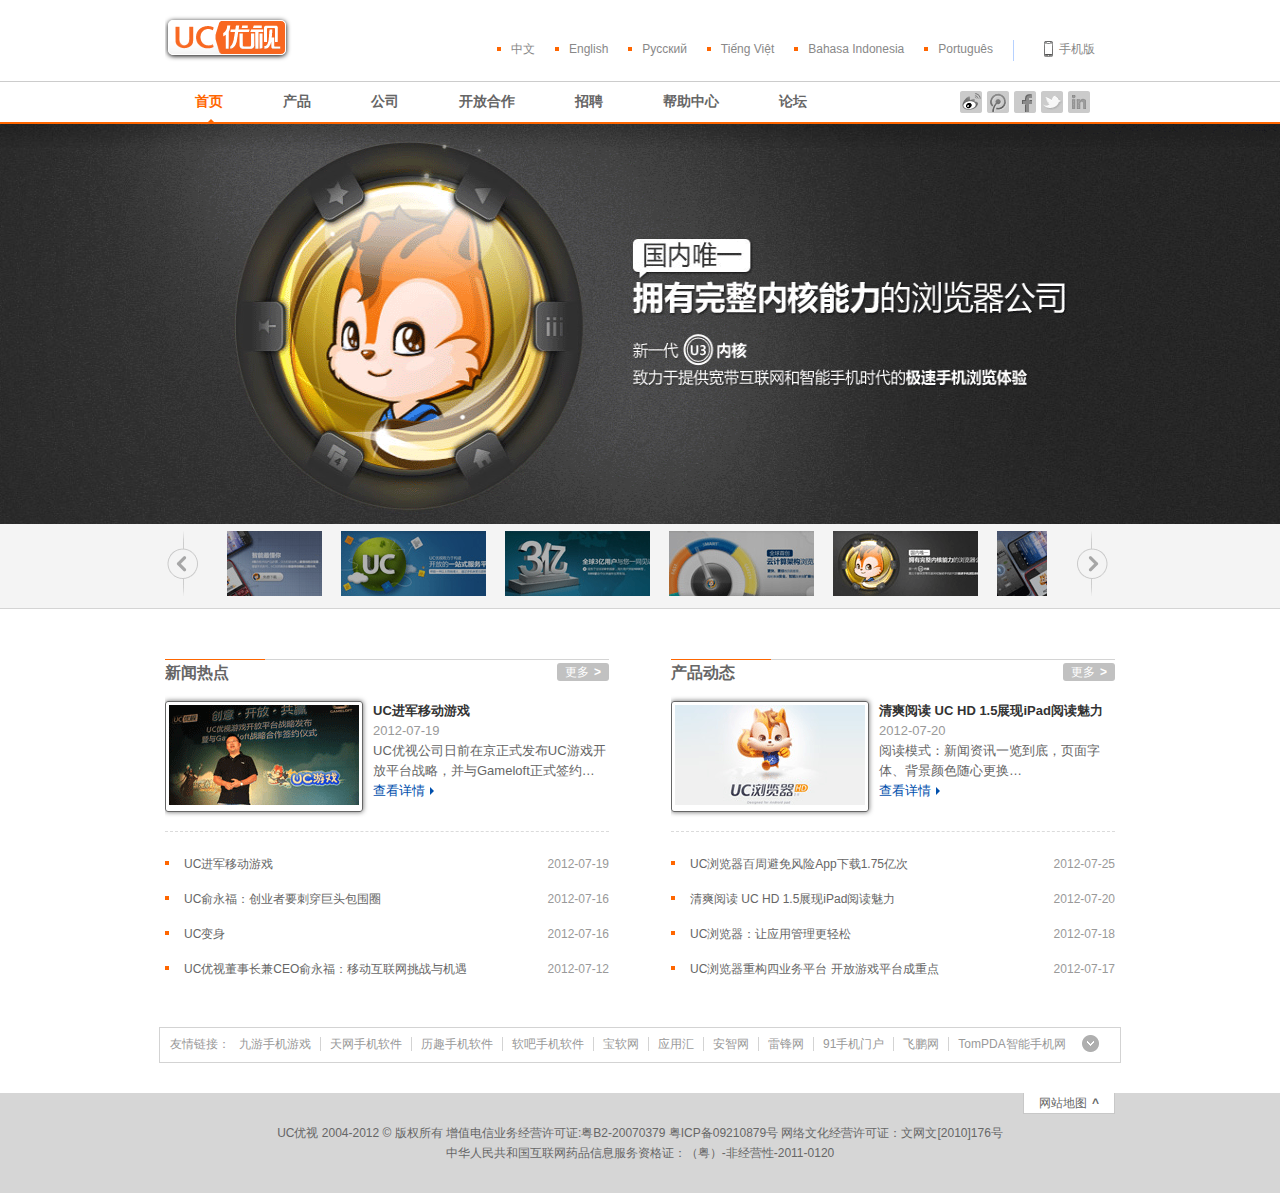
<file: index.html>
<!DOCTYPE html>
<html lang="en">
<head>
	<meta charset="UTF-8">
	<title>首页-UC优视|UC浏览器|全球第一大手机浏览器，用户超过3亿人|手机浏览器</title>
	<link rel="stylesheet" type="text/css" href="style/reset.css" />
	<link rel="stylesheet" type="text/css" href="style/index.css" />
	<link rel="icon" href="images/ico.ico" />
</head>
<body>
	<header>
		<div class="header-top-wrap">
			<div class="header-top">
				<h3 class="header-logo"></h3>
				<ul class="header-top-nav">
					<li><a href="#"><i class="square-icon"></i>中文</a></li>
					<li><a href="#"><i class="square-icon"></i>English</a></li>
					<li><a href="#"><i class="square-icon"></i>Русский</a></li>
					<li><a href="#"><i class="square-icon"></i>Tiếng Việt</a></li>
					<li><a href="#"><i class="square-icon"></i>Bahasa Indonesia</a></li>
					<li><a href="#"><i class="square-icon"></i>Português</a></li>
					<li><a href="#"><i class="mobile-phone"></i>手机版</a></li>
				</ul><!-- header-top-wrap结束 -->
			</div><!-- header-top结束 -->
		</div>
		<div class="header-foot-wrap">
			<div class="header-foot">
				<nav>
					<ul>
						<li><a href="index.html">首页</a></li>
						<li><a href="product.html">产品</a></li>
						<li><a href="company.html">公司</a></li>
						<li><a href="cooperation.html">开放合作</a></li>
						<li><a href="#">招聘</a></li>
						<li><a href="#">帮助中心</a></li>
						<li><a href="#">论坛</a></li>
					</ul>
				</nav>
				<ul class="header-login-method">
					<li><a href="#"></a></li>
					<li><a href="#"></a></li>
					<li><a href="#"></a></li>
					<li><a href="#"></a></li>
					<li><a href="#"></a></li>
				</ul>
			</div><!-- header-foot结束 -->
		</div><!-- header-foot-wrap结束 -->
	</header><!-- header头部结束 -->
	<article class="main">
		<section class="main-img-pic"><a href="#"><img src="images/content/bigImg1.gif"/></a></section><!-- 大图展示部分 -->
		<section class="main-img-scroll">
			<ul class="Img-sroll-wrap">
				<li class="scroll-left-dir"><a href="#"></a></li>
				<ul class="Img-srcoll-outer">
					<ul class="Img-srcoll-inner">
						<ul>
							<li><a href="#"><img src="images/content/smallImg1.gif"></a></li>
							<li><a href="#"><img src="images/content/smallImg2.gif"></a></li>
							<li><a href="#"><img src="images/content/smallImg3.gif"></a></li>
							<li><a href="#"><img src="images/content/smallImg4.gif"></a></li>
							<li><a href="#"><img src="images/content/smallImg5.gif"></a></li>
							<li><a href="#"><img src="images/content/smallImg1.gif"></a></li>
							<li><a href="#"><img src="images/content/smallImg2.gif"></a></li>
							<li><a href="#"><img src="images/content/smallImg3.gif"></a></li>
							<li><a href="#"><img src="images/content/smallImg4.gif"></a></li>
							<li><a href="#"><img src="images/content/smallImg5.gif"></a></li>
						</ul>
					</ul>
				</ul>
				<li class="scroll-right-dir"><a href="#"></a></li>
			</ul>
		</section><!-- 图片滚动部分 -->
		<section class="main-news-content">
			<section class="main-news-hot">
				<header>
					<h3><a href="#">新闻热点</a></h3>
					<p class="more"><a href="#">更多<i>&gt;</i></a></p>	
				</header>
				<section class="content-pic-show">
					<a class="content-pic-area" href="#"><img src="images/content/imgTextBox_imgBox_i1.gif"/></a>
					<ul class="pic-text-desc">
						<li><a href="#">UC进军移动游戏</a></li>
						<li>2012-07-19</li>
						<li><a href="#">UC优视公司日前在京正式发布UC游戏开放平台战略，并与Gameloft正式签约…</a></li>
						<li><a href="#">查看详情<i></i></a></li>
					</ul>
					<ul class="news-hot-content">
						<li><i class="square-icon"></i><a href="#">UC进军移动游戏</a><span>2012-07-19</span></li>
						<li><i class="square-icon"></i><a href="#">UC俞永福：创业者要刺穿巨头包围圈</a><span>2012-07-16</span></li>
						<li><i class="square-icon"></i><a href="#">UC变身</a><span>2012-07-16</span></li>
						<li><i class="square-icon"></i><a href="#">UC优视董事长兼CEO俞永福：移动互联网挑战与机遇</a><span>2012-07-12</span></li>
					</ul>
				</section>	
			</section>
			<section class="main-pro-info">
				<header>
					<h3><a href="#">产品动态</a></h3>
					<p class="more"><a href="#">更多<i>&gt;</i></a></p>	
				</header>
				<section class="content-pic-show">
					<a class="content-pic-area" href="#"><img src="images/content/imgTextBox_imgBox_i2.gif"/></a>
					<ul class="pic-text-desc">
						<li><a href="#">清爽阅读 UC HD 1.5展现iPad阅读魅力</a></li>
						<li>2012-07-20</li>
						<li><a href="#">阅读模式：新闻资讯一览到底，页面字体、背景颜色随心更换…</a></li>
						<li><a href="#">查看详情<i></i></a></li>
					</ul>
					<ul class="pro-info-content">
						<li><i class="square-icon"></i><a href="#">UC浏览器百周避免风险App下载1.75亿次</a><span>2012-07-25</span></li>
						<li><i class="square-icon"></i><a href="#">清爽阅读 UC HD 1.5展现iPad阅读魅力</a><span>2012-07-20</span></li>
						<li><i class="square-icon"></i><a href="#">UC浏览器：让应用管理更轻松</a><span>2012-07-18</span></li>
						<li><i class="square-icon"></i><a href="#">UC浏览器重构四业务平台 开放游戏平台成重点</a><span>2012-07-17</span></li>
					</ul>
				</section>
			</section>
		</section><!-- 新闻热点以及产品动态部分 -->
		<ul class="main-bottom-href">
			<li>友情链接：</li>
			<li><a href="#">九游手机游戏</a></li>
			<li><a href="#">天网手机软件</a></li>
			<li><a href="#">历趣手机软件</a></li>
			<li><a href="#">软吧手机软件</a></li>
			<li><a href="#">宝软网</a></li>
			<li><a href="#">应用汇</a></li>
			<li><a href="#">安智网</a></li>
			<li><a href="#">雷锋网</a></li>
			<li><a href="#">91手机门户</a></li>
			<li><a href="#">飞鹏网</a></li>
			<li><a href="#">TomPDA智能手机网</a><span></span></li>
		</ul><!-- 友情链接部分 -->
	</article><!-- article主内容结束 -->
	<footer>
		<section>
			<span class="footer-web-map"><a href="#">网站地图<i>^</i></a></span>
			<p>UC优视 2004-2012 &copy; 版权所有   增值电信业务经营许可证:粤B2-20070379   粤ICP备09210879号   网络文化经营许可证：文网文[2010]176号</p>
			<p>中华人民共和国互联网药品信息服务资格证：（粤）-非经营性-2011-0120</p>
		</section>
	</footer><!-- footer底部结束 -->
	<script type="text/javascript" src="js/jquery-1.12.3.min.js"></script>
	<script type="text/javascript" src="js/index.js"></script>
</body>
</html>
</file>
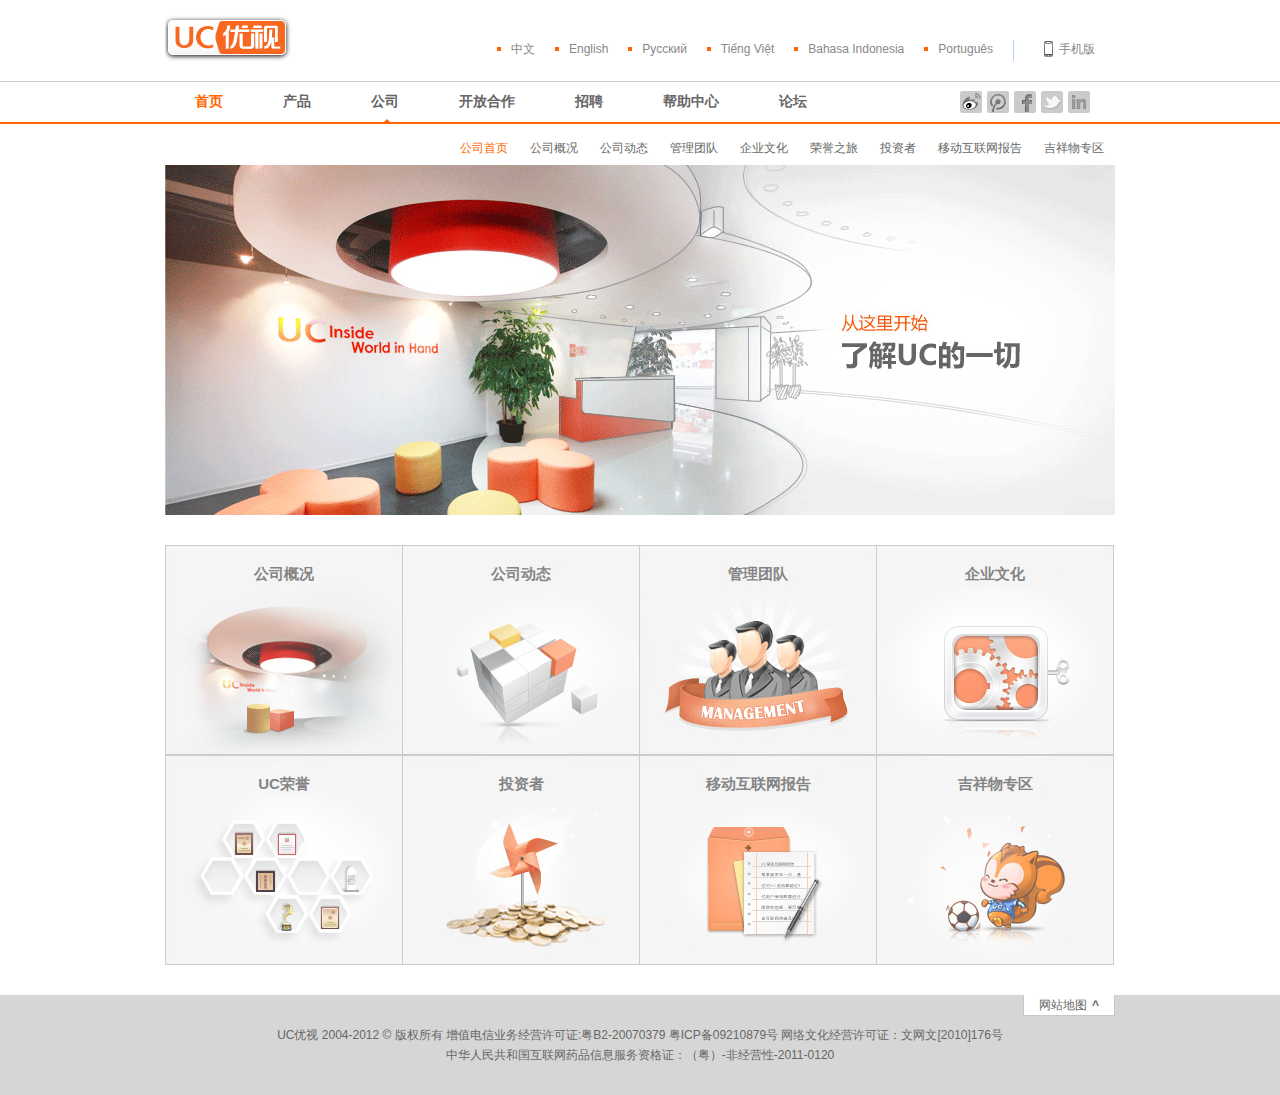
<file: company.html>
<!DOCTYPE html>
<html lang="en">
<head>
	<meta charset="UTF-8">
	<title>公司首页-UC优视|UC浏览器|全球第一大手机浏览器，用户超过3亿人|手机浏览器</title>
	<link rel="stylesheet" type="text/css" href="style/reset.css" />
	<link rel="stylesheet" type="text/css" href="style/company.css" />
	<link rel="icon" href="images/ico.ico" />
</head>
<body>
	<header>
		<div class="header-top-wrap">
			<div class="header-top">
				<h3 class="header-logo"></h3>
				<ul class="header-top-nav">
					<li><a href="#"><i class="square-icon"></i>中文</a></li>
					<li><a href="#"><i class="square-icon"></i>English</a></li>
					<li><a href="#"><i class="square-icon"></i>Русский</a></li>
					<li><a href="#"><i class="square-icon"></i>Tiếng Việt</a></li>
					<li><a href="#"><i class="square-icon"></i>Bahasa Indonesia</a></li>
					<li><a href="#"><i class="square-icon"></i>Português</a></li>
					<li><a href="#"><i class="mobile-phone"></i>手机版</a></li>
				</ul><!-- header-top-wrap结束 -->
			</div><!-- header-top结束 -->
		</div>
		<div class="header-foot-wrap">
			<div class="header-foot">
				<nav>
					<ul>
						<li><a href="index.html">首页</a></li>
						<li><a href="product.html">产品</a></li>
						<li><a href="company.html">公司</a></li>
						<li><a href="cooperation.html">开放合作</a></li>
						<li><a href="#">招聘</a></li>
						<li><a href="#">帮助中心</a></li>
						<li><a href="#">论坛</a></li>
					</ul>
				</nav>
				<ul class="header-login-method">
					<li><a href="#"></a></li>
					<li><a href="#"></a></li>
					<li><a href="#"></a></li>
					<li><a href="#"></a></li>
					<li><a href="#"></a></li>
				</ul>
			</div><!-- header-foot结束 -->
		</div><!-- header-foot-wrap结束 -->
	</header><!-- header头部结束 -->
	<article class="main">
		<nav>
			<ul>
				<li><a href="#">公司首页</a></li>
				<li><a href="#">公司概况</a></li>
				<li><a href="#">公司动态</a></li>
				<li><a href="#">管理团队</a></li>
				<li><a href="#">企业文化</a></li>
				<li><a href="#">荣誉之旅</a></li>
				<li><a href="#">投资者</a></li>
				<li><a href="#">移动互联网报告</a></li>
				<li><a href="#">吉祥物专区</a></li>
			</ul>
		</nav>
		<section class="Img-pic-Show">
			<a href="#"><img src="images/company/c_banner.gif" /></a>
		</section><!-- 大图展示部分结束 -->
		<section class="main-mid-content">
			<div><a href="#"><span>公司概况</span><img src="images/company/notice.gif" alt="公司概况"></a></div>
			<div><a href="#"><span>公司动态</span><img src="images/company/news.gif" alt="公司动态"></a></div>
			<div><a href="#"><span>管理团队</span><img src="images/company/team.gif" alt="管理团队"></a></div>
			<div><a href="#"><span>企业文化</span><img src="images/company/culture.gif" alt="企业文化"></a></div>
			<div><a href="#"><span>UC荣誉</span><img src="images/company/honor.gif" alt="UC荣誉"></a></div>
			<div><a href="#"><span>投资者</span><img src="images/company/investor.gif" alt="投资者"></a></div>
			<div><a href="#"><span>移动互联网报告</span><img src="images/company/mobileReport.gif" alt="移动互联网报告"></a></div>
			<div><a href="#"><span>吉祥物专区</span><img src="images/company/mascot.gif" alt="吉祥物专区"></a></div>
		</section>
	</article><!-- article主内容结束 -->
	<footer>
		<section>
			<span class="footer-web-map"><a href="#">网站地图<i>^</i></a></span>
			<p>UC优视 2004-2012 &copy; 版权所有   增值电信业务经营许可证:粤B2-20070379   粤ICP备09210879号   网络文化经营许可证：文网文[2010]176号</p>
			<p>中华人民共和国互联网药品信息服务资格证：（粤）-非经营性-2011-0120</p>
		</section>
	</footer><!-- footer底部结束 -->
	<script type="text/javascript" src="js/jquery-1.12.3.min.js"></script>
	<script type="text/javascript" src="js/company.js"></script>
</body>
</html>
</file>
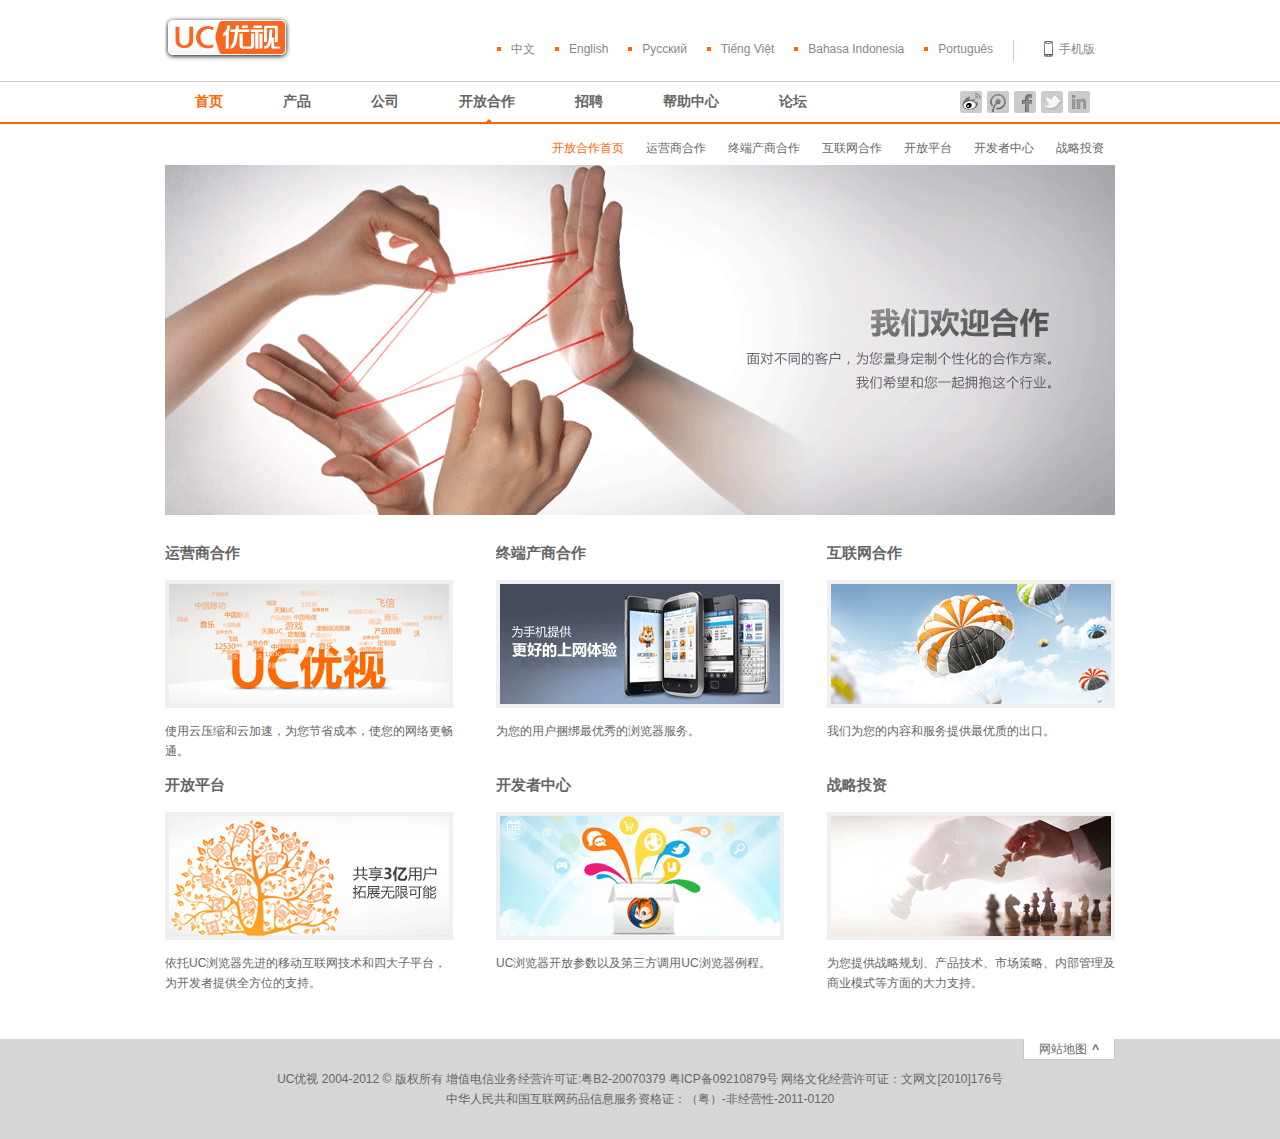
<file: cooperation.html>
<!DOCTYPE html>
<html lang="en">
<head>
	<meta charset="UTF-8">
	<title>开放合作首页-UC优视|UC浏览器|全球第一大手机浏览器，用户超过3亿人|手机浏览器</title>
	<link rel="stylesheet" type="text/css" href="style/reset.css" />
	<link rel="stylesheet" type="text/css" href="style/cooperation.css" />
	<link rel="icon" href="images/ico.ico" />
</head>
<body>
	<header>
		<div class="header-top-wrap">
			<div class="header-top">
				<h3 class="header-logo"></h3>
				<ul class="header-top-nav">
					<li><a href="#"><i class="square-icon"></i>中文</a></li>
					<li><a href="#"><i class="square-icon"></i>English</a></li>
					<li><a href="#"><i class="square-icon"></i>Русский</a></li>
					<li><a href="#"><i class="square-icon"></i>Tiếng Việt</a></li>
					<li><a href="#"><i class="square-icon"></i>Bahasa Indonesia</a></li>
					<li><a href="#"><i class="square-icon"></i>Português</a></li>
					<li><a href="#"><i class="mobile-phone"></i>手机版</a></li>
				</ul><!-- header-top-wrap结束 -->
			</div><!-- header-top结束 -->
		</div>
		<div class="header-foot-wrap">
			<div class="header-foot">
				<nav>
					<ul>
						<li><a href="index.html">首页</a></li>
						<li><a href="product.html">产品</a></li>
						<li><a href="company.html">公司</a></li>
						<li><a href="cooperation.html">开放合作</a></li>
						<li><a href="#">招聘</a></li>
						<li><a href="#">帮助中心</a></li>
						<li><a href="#">论坛</a></li>
					</ul>
				</nav>
				<ul class="header-login-method">
					<li><a href="#"></a></li>
					<li><a href="#"></a></li>
					<li><a href="#"></a></li>
					<li><a href="#"></a></li>
					<li><a href="#"></a></li>
				</ul>
			</div><!-- header-foot结束 -->
		</div><!-- header-foot-wrap结束 -->
	</header><!-- header头部结束 -->
	<article class="main">
		<nav>
			<ul>
				<li><a href="#">开放合作首页</a></li>
				<li><a href="#">运营商合作</a></li>
				<li><a href="#">终端产商合作</a></li>
				<li><a href="#">互联网合作</a></li>
				<li><a href="#">开放平台</a></li>
				<li><a href="#">开发者中心</a></li>
				<li><a href="#">战略投资</a></li>
			</ul>
		</nav>
		<section class="Img-pic-Show">
			<a href="#"><img src="images/cooperation/o_banner.gif" /></a>
		</section><!-- 大图展示部分结束 -->
		<section class="main-mid-content">
			<div>
				<h3><a href="#">运营商合作</a></h3>
				<img src="images/cooperation/operator.gif" alt="运营商合作">
				<p>使用云压缩和云加速，为您节省成本，使您的网络更畅通。</p>
			</div>
			<div>
				<h3><a href="#">终端产商合作</a></h3>
				<img src="images/cooperation/firm.gif" alt="终端产商合作">
				<p>为您的用户捆绑最优秀的浏览器服务。</p>
			</div>
			<div>
				<h3><a href="#">互联网合作</a></h3>
				<img src="images/cooperation/internet.gif" alt="互联网合作">
				<p>我们为您的内容和服务提供最优质的出口。</p>
			</div>
			<div>
				<h3><a href="#">开放平台</a></h3>
				<img src="images/cooperation/stage.gif" alt="开放平台">
				<p>依托UC浏览器先进的移动互联网技术和四大子平台，为开发者提供全方位的支持。</p>
			</div>
			<div>
				<h3><a href="#">开发者中心</a></h3>
				<img src="images/cooperation/center.gif" alt="开发者中心">
				<p>UC浏览器开放参数以及第三方调用UC浏览器例程。</p>
			</div>
			<div>
				<h3><a href="#">战略投资</a></h3>
				<img src="images/cooperation/invest.gif" alt="战略投资">
				<p>为您提供战略规划、产品技术、市场策略、内部管理及商业模式等方面的大力支持。</p>
			</div>
		</section>
	</article><!-- article主内容结束 -->
	<footer>
		<section>
			<span class="footer-web-map"><a href="#">网站地图<i>^</i></a></span>
			<p>UC优视 2004-2012 &copy; 版权所有   增值电信业务经营许可证:粤B2-20070379   粤ICP备09210879号   网络文化经营许可证：文网文[2010]176号</p>
			<p>中华人民共和国互联网药品信息服务资格证：（粤）-非经营性-2011-0120</p>
		</section>
	</footer><!-- footer底部结束 -->
	<script type="text/javascript" src="js/jquery-1.12.3.min.js"></script>
	<script type="text/javascript" src="js/cooperation.js"></script>
</body>
</html>
</file>
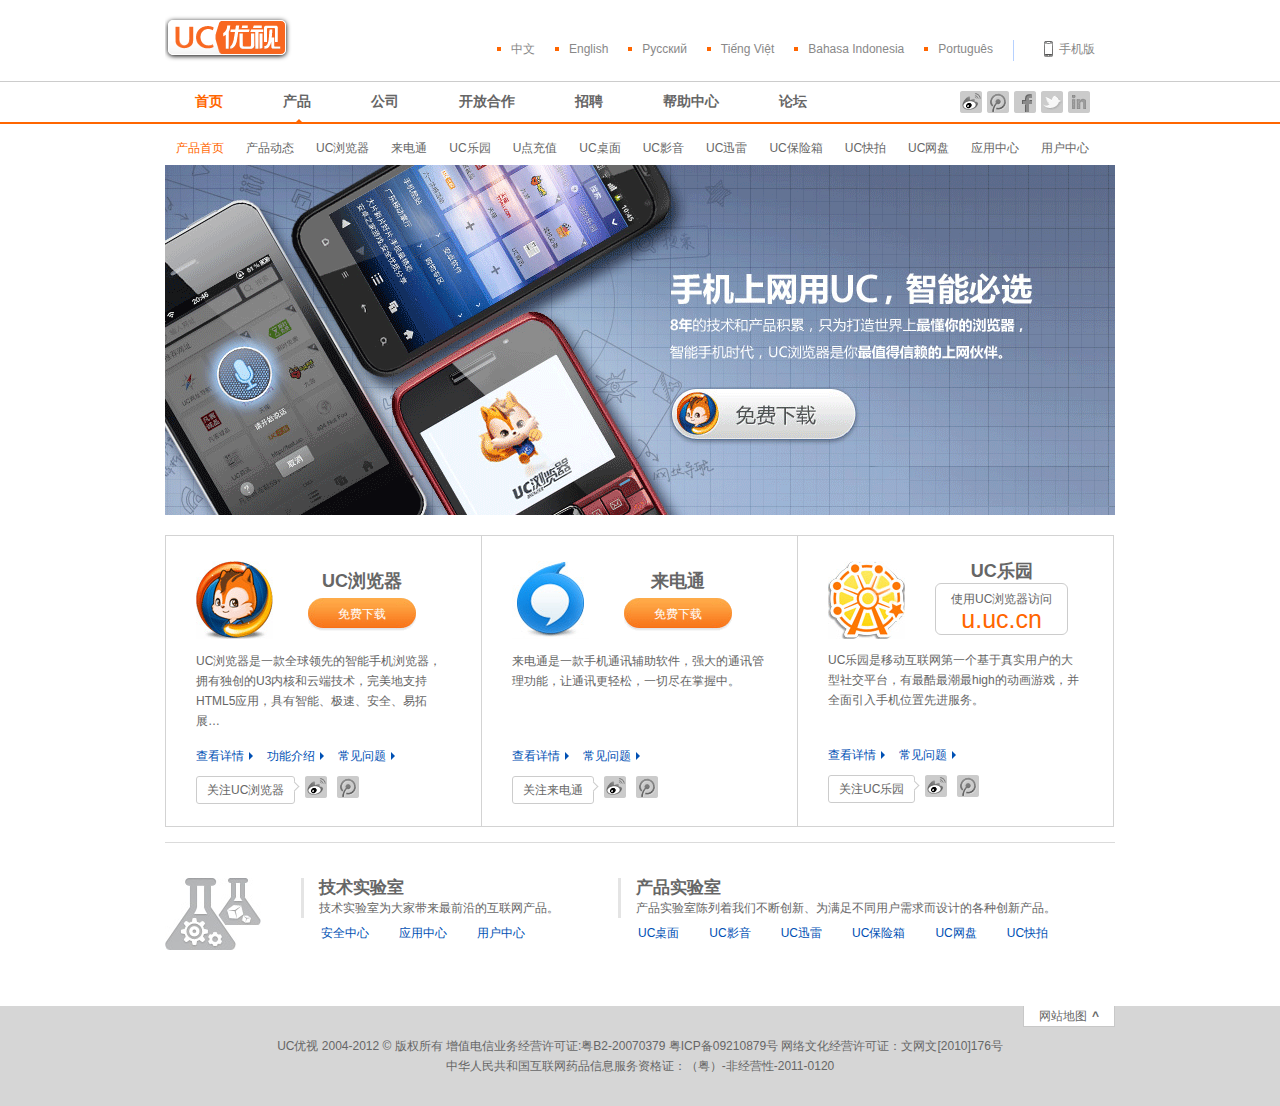
<file: product.html>
<!DOCTYPE html>
<html lang="en">
<head>
	<meta charset="UTF-8">
	<title>产品首页_UC浏览器是一款全球领先的智能手机浏览器，拥有独创的U3内核和云端技术，完美地支持HTML5应用，具有智能、极速、安全、易扩展等特性，让您在阅资讯、读小说、看视频、上微博、玩游戏、网上购物等都能享受最流畅的移动互联网体验</title>
	<link rel="stylesheet" type="text/css" href="style/reset.css" />
	<link rel="stylesheet" type="text/css" href="style/product.css" />
	<link rel="icon" href="images/ico.ico" />
</head>
<body>
	<header>
		<div class="header-top-wrap">
			<div class="header-top">
				<h3 class="header-logo"></h3>
				<ul class="header-top-nav">
					<li><a href="#"><i class="square-icon"></i>中文</a></li>
					<li><a href="#"><i class="square-icon"></i>English</a></li>
					<li><a href="#"><i class="square-icon"></i>Русский</a></li>
					<li><a href="#"><i class="square-icon"></i>Tiếng Việt</a></li>
					<li><a href="#"><i class="square-icon"></i>Bahasa Indonesia</a></li>
					<li><a href="#"><i class="square-icon"></i>Português</a></li>
					<li><a href="#"><i class="mobile-phone"></i>手机版</a></li>
				</ul><!-- header-top-wrap结束 -->
			</div><!-- header-top结束 -->
		</div>
		<div class="header-foot-wrap">
			<div class="header-foot">
				<nav>
					<ul>
						<li><a href="index.html">首页</a></li>
						<li><a href="product.html">产品</a></li>
						<li><a href="company.html">公司</a></li>
						<li><a href="cooperation.html">开放合作</a></li>
						<li><a href="#">招聘</a></li>
						<li><a href="#">帮助中心</a></li>
						<li><a href="#">论坛</a></li>
					</ul>
				</nav>
				<ul class="header-login-method">
					<li><a href="#"></a></li>
					<li><a href="#"></a></li>
					<li><a href="#"></a></li>
					<li><a href="#"></a></li>
					<li><a href="#"></a></li>
				</ul>
			</div><!-- header-foot结束 -->
		</div><!-- header-foot-wrap结束 -->
	</header><!-- header头部结束 -->
	<article class="main">
		<nav>
			<ul>
				<li><a href="#">产品首页</a></li>
				<li><a href="#">产品动态</a></li>
				<li><a href="#">UC浏览器</a></li>
				<li><a href="#">来电通</a></li>
				<li><a href="#">UC乐园</a></li>
				<li><a href="#">U点充值</a></li>
				<li><a href="#">UC桌面</a></li>
				<li><a href="#">UC影音</a></li>
				<li><a href="#">UC迅雷</a></li>
				<li><a href="#">UC保险箱</a></li>
				<li><a href="#">UC快拍</a></li>
				<li><a href="#">UC网盘</a></li>
				<li><a href="#">应用中心</a></li>
				<li><a href="#">用户中心</a></li>
			</ul>
		</nav>
		<section class="Img-pic-Show">
			<a href="#"><img src="images/product/bigImg1.gif" /></a>
		</section><!-- 大图展示部分结束 -->
		<section class="main-mid-content">
			<article class="UC-part-content">
				<header>
					<span class="icon"></span>
					<div>
						<h3><a href="#">UC浏览器</a></h3>
						<a href="#" class="button"><span>免费下载</span></a>
					</div>
				</header>
				<section>
					<p>UC浏览器是一款全球领先的智能手机浏览器，拥有独创的U3内核和云端技术，完美地支持HTML5应用，具有智能、极速、安全、易拓展…</p>
					<ul>
						<li><a href="#">查看详情<i></i></a></li>
						<li><a href="#">功能介绍<i></i></a></li>
						<li><a href="#">常见问题<i></i></a></li>
					</ul>
				</section>
				<footer>
					<span>关注UC浏览器</span>
					<span class="weixin-icon"></span>
					<span class="weibo-icon"></span>
				</footer>
			</article><!-- UC浏览器部分结束 -->
			<article class="call-part-content">
				<header>
					<span class="icon"></span>
					<div>
						<h3><a href="#">来电通</a></h3>
						<a class="button" href="#"><span>免费下载</span></a>
					</div>
				</header>
				<section>
					<p>来电通是一款手机通讯辅助软件，强大的通讯管理功能，让通讯更轻松，一切尽在掌握中。</p>
					<ul>
						<li><a href="#">查看详情<i></i></a></li>
						<li><a href="#">常见问题<i></i></a></li>
					</ul>
				</section>
				<footer>
					<span>关注来电通</span>
					<span class="weixin-icon"></span>
					<span class="weibo-icon"></span>
				</footer>
			</article><!-- 来电通部分结束 -->
			<article class="UC-park">
				<header>
					<span class="icon"></span>
					<div>
						<h3><a href="#">UC乐园</a></h3>
						<span class="weksite-visit">使用UC浏览器访问<a href="#">u.uc.cn</a></span>
					</div>
				</header>
				<section>
					<p>UC乐园是移动互联网第一个基于真实用户的大型社交平台，有最酷最潮最high的动画游戏，并全面引入手机位置先进服务。	</p>
					<ul>
						<li><a href="#">查看详情<i></i></a></li>
						<li><a href="#">常见问题<i></i></a></li>
					</ul>
				</section>
				<footer>
					<span>关注UC乐园</span>
					<a href="#" class="weixin-icon"></a>
					<a href="#" class="weibo-icon"></a>
				</footer>
			</article>
		</section><!-- 产品介绍部分结束 -->
		<section class="main-bottom-lab">
			<div class="lab-icon"><img src="images/product/test.gif" /></div>
			<div>
				<h3>技术实验室</h3>
				<p>技术实验室为大家带来最前沿的互联网产品。</p>
				<ul>
					<li><a href="#">安全中心</a></li>
					<li><a href="#">应用中心</a></li>
					<li><a href="#">用户中心</a></li>
				</ul>
			</div>
			<div>
				<h3>产品实验室</h3>
				<p>产品实验室陈列着我们不断创新、为满足不同用户需求而设计的各种创新产品。</p>
				<ul>
					<li><a href="#">UC桌面</a></li>
					<li><a href="#">UC影音</a></li>
					<li><a href="#">UC迅雷</a></li>
					<li><a href="#">UC保险箱</a></li>
					<li><a href="#">UC网盘</a></li>
					<li><a href="#">UC快拍</a></li>
				</ul>
			</div>
		</section><!-- 主内容底部实验室内容部分结束 -->
	</article><!-- article主内容结束 -->
	<footer>
		<section>
			<span class="footer-web-map"><a href="#">网站地图<i>^</i></a></span>
			<p>UC优视 2004-2012 &copy; 版权所有   增值电信业务经营许可证:粤B2-20070379   粤ICP备09210879号   网络文化经营许可证：文网文[2010]176号</p>
			<p>中华人民共和国互联网药品信息服务资格证：（粤）-非经营性-2011-0120</p>
		</section>
	</footer><!-- footer底部结束 -->
	<script type="text/javascript" src="js/jquery-1.12.3.min.js"></script>
	<script type="text/javascript" src="js/product.js"></script>
</body>
</html>
</file>
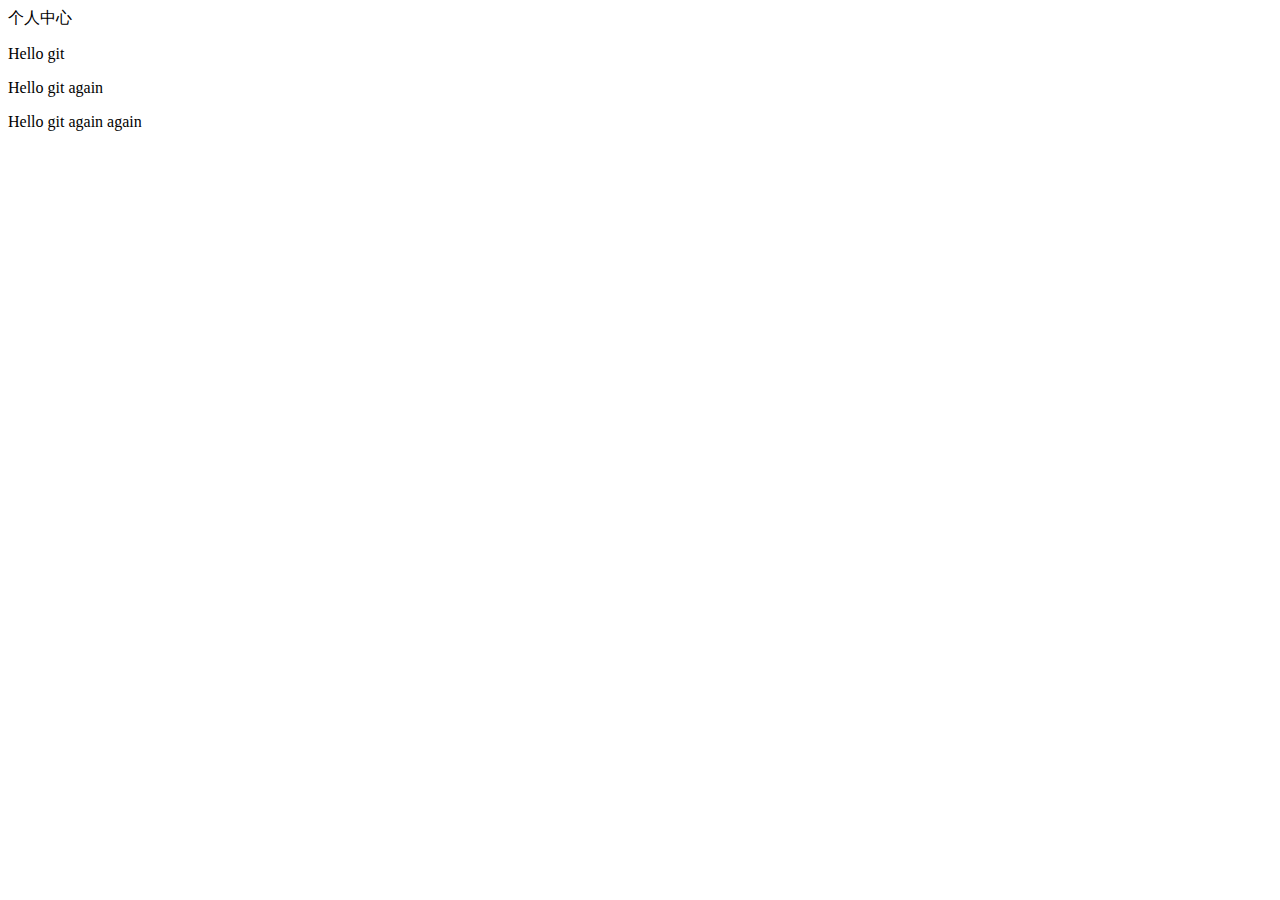
<file: profile.html>
<!DOCTYPE html>
<html>
	<head>
		<meta charset="utf-8">
		<title></title>
	</head>
	<body>
		<div>个人中心</div>
		<p>Hello git</p>
		<p>Hello git again</p>
		<p>Hello git again again</p>
	</body>
</html>
</file>
<file: style/index.css>
@import url(header.css);
@import url(footer.css);

/* 首页css样式 */
article,section,header{
	display: block;
}

.main{
	font-family: arial;
	padding-bottom:30px;
}

.main .main-img-pic img{
	display: block;
	width:100%;
	height:400px;
}

/* 图片滚动部分 */
.main .main-img-scroll{
	display: block;
	background-color:#f4f4f4;
	border-bottom:1px solid #d4d4d4;
}

.main .main-img-scroll .Img-sroll-wrap{
	width:950px;
	margin:0 auto;
	padding:5px 0 10px;
	overflow: hidden;
}

.main .main-img-scroll .Img-sroll-wrap .Img-srcoll-outer{
	float:left;
	width:820px;
	height:69px;
	overflow: hidden;
}

.main .main-img-scroll .Img-sroll-wrap .Img-srcoll-inner{
	position: relative;
	width:820px;
	height:69px;
	overflow: hidden;
}

.main .main-img-scroll .Img-sroll-wrap .Img-srcoll-inner ul{
	position: absolute;
	left:0;
}

.main .main-img-scroll .Img-sroll-wrap li{
	float:left;
	margin:0 7.5px;
	text-align:center;
	position: relative;
	border:2px solid transparent;
}

.main .main-img-scroll .Img-sroll-wrap li a,
.main .main-img-scroll .Img-sroll-wrap li a img{
	display: block;
}

.main .main-img-scroll .Img-sroll-wrap li.hover{
	border:2px solid #ff6600;
}

.main .main-img-scroll .Img-sroll-wrap li.hover::before{
	position: absolute;
	content: "";
	width: 0;
	height: 0;
	border:4px solid transparent;
	border-top-color:#ff6600;
	left:50%;
	margin-left:-4px;
}

.main .main-img-scroll .Img-sroll-wrap li.scroll-left-dir{
	width:30px;
	height:65px;
	background:url(../images/sprite.gif) no-repeat;
	background-position: 0 -140px;
	margin-right:28px;
	margin-left:0;
	cursor: pointer;
}

.main .main-img-scroll .Img-sroll-wrap li.scroll-right-dir{
	width:30px;
	height:65px;
	background:url(../images/sprite.gif) no-repeat;
	background-position: -80px -140px;
	margin-left:28px;
	margin-right:0px;
	cursor: pointer;
	float:left;
}

/* 新闻热点以及产品动态部分 */
.main .main-news-content{
	width:950px;
	margin:0 auto;
	padding:50px 0 25px 0;
	overflow: hidden;
}

.main .main-news-content .main-news-hot,
.main .main-news-content .main-pro-info{
	width:444px;
	border-top:1px solid #d4d4d4;
}

.main .main-news-content .main-news-hot{
	float:left;
}

.main .main-news-content .main-pro-info{
	float:right;
}

.main .main-news-content header h3{
	float:left;
	width:100px;
	border-top:1px solid #ff6600;
	font-weight: bold;
	padding:5px 0;
	margin-top:-1px;
}

.main .main-news-content header h3 a{
	text-decoration: none;
	color:#666;
}

.main .main-news-content header p.more{
	float:right;
	font-size:12px;
	background-color:#c1c1c1;
	padding:3px 8px;
	border-radius:3px;
	margin-top:3px;
}

.main .main-news-content header p.more a{
	text-decoration: none;
	color:#fff;
}

.main .main-news-content header p.more a i{
	font-weight: bold;
	padding-left:5px;
}

.main .main-news-content a:hover,
.main .main-news-content header p.more a:hover{
	color:#ff6600;
}

.main .main-news-content .content-pic-show{
	clear:left;
	padding-top:15px;
	overflow: hidden;
}

.main .main-news-content .content-pic-show .content-pic-area{
	display: block;
	float:left;
	padding:3px;
	border:1px solid #666;
	box-shadow: 0 0 5px #666;
	border-radius:3px;
	margin-right:10px;
}

.main .main-news-content .content-pic-show .content-pic-area:hover{
	border:1px solid #ff6600;
}

.main .main-news-content .content-pic-show ul.pic-text-desc{
	font-size:13px;
	line-height: 20px;
}

.main .main-news-content .content-pic-show ul.pic-text-desc li a{
	text-decoration: none;
}

.main .main-news-content .content-pic-show ul.pic-text-desc li:first-child a{
	font-weight: bold;
	color:#333;
}

.main .main-news-content .content-pic-show ul.pic-text-desc li:nth-of-type(2){
	color:#999;
}

.main .main-news-content .content-pic-show ul.pic-text-desc li:nth-of-type(3) a{
	color:#666;
}

.main .main-news-content .content-pic-show ul.pic-text-desc li:nth-of-type(4) a{
	color:#0150ad;
}

.main .main-news-content .content-pic-show ul.pic-text-desc li:nth-of-type(4) a i{
	display: inline-block;
	width:0;
	height:0;
	border:4px solid transparent;
	border-left-color:#0150ad;
	margin-left:5px;
}

.main .main-news-content .content-pic-show ul.pic-text-desc li a:hover{
	color:#ff6600;
}

.main .main-news-content .content-pic-show ul.pic-text-desc li a:hover i{
	border-left-color:#ff6600;
}

.main .main-news-content .content-pic-show .news-hot-content,
.main .main-news-content .content-pic-show .pro-info-content{
	border-top:1px dashed #dbdbdb;
	margin-top:30px;
	padding:15px 0;
	font-size:12px;
	line-height:35px;
}

.main .main-news-content .content-pic-show .news-hot-content i,
.main .main-news-content .content-pic-show .pro-info-content i{
	display: inline-block;
	width:0;
	height:0;
	border:2px solid #ff6600;
	margin-right:15px;
	margin-bottom: 3px;
}

.main .main-news-content .content-pic-show .news-hot-content a,
.main .main-news-content .content-pic-show .pro-info-content a{
	text-decoration: none;
	color:#666;
}

.main .main-news-content .content-pic-show .news-hot-content a:hover,
.main .main-news-content .content-pic-show .pro-info-content a:hover{
	color:#ff6600;
}

.main .main-news-content .content-pic-show .news-hot-content span,
.main .main-news-content .content-pic-show .pro-info-content span{
	float:right;
	color:#999;
}

/* 友情链接部分 */
.main .main-bottom-href{
	width:950px;
	margin:0 auto;
	border:1px solid #d3d3d3;
	overflow: hidden;
	font-size:12px;
	padding-left:10px;
}

.main .main-bottom-href li{
	float:left;
	padding:10px 0;
	color:#999;
}

.main .main-bottom-href li a{
	text-decoration: none;
	color:#999;
	padding:0 9px;
	border-right:1px solid #d3d3d3;
}

.main .main-bottom-href li a:hover{
	color:#ff6600;
}

.main .main-bottom-href li:last-child span{
	float:right;
	width:17px;
	height:17px;
	background:url(../images/sprite.gif) no-repeat -20px -20px;
	margin-top:-3px;
	cursor:pointer;
	margin-left:7px;
}

.main .main-bottom-href li:last-child a{
	border-right:none;
}
</file>
<file: style/company.css>
@import url(header.css);
@import url(footer.css);

/* 公司页样式 */
.main{
	font-family: arial;
	width:950px;
	margin:0 auto;
}

.main nav{
	overflow: hidden;
}

.main nav ul{
	float:right;
	overflow: hidden;
}

.main nav ul li{
	float:left;
	padding:15px 11px 10px;
}

.main nav ul li a{
	font-size:12px;
	color:#666;
	text-decoration: none;
}

.main nav ul li:first-child a{
	color:#ff6600;
}

.main nav ul li a:hover{
	color:#ff6600;
}

.Img-pic-Show img{
	display: block;
}

/* main-mid-content部分 */
.main-mid-content{
	margin:30px 0;
	overflow: hidden;
}

.main-mid-content div{
	float:left;
	border:1px solid #ccc;
	border-right:none;
	position: relative;
}

.main-mid-content div:nth-of-type(4),
.main-mid-content div:last-child{
	border-right:1px solid #ccc;
}

.main-mid-content div img{
	display: block;
	width:236px;
	height:208px;
}

.main-mid-content div a{
	display: block;
	filter: alpha(opacity:80);
	opacity: 0.8;
	text-decoration: none;
}

.main-mid-content div a span{
	width:150px;
	text-align: center;
	position: absolute;
	font-weight: bold;
	font-size:15px;
	top:20px;
	left:50%;
	margin-left:-75px;
	color:#666;
}

.main-mid-content div a:hover{
	filter: alpha(opacity:100);
	opacity: 1;
}

.main-mid-content div a:hover span{	
	color:#ff6600;
}
</file>
<file: style/cooperation.css>
@import url(header.css);
@import url(footer.css);

/* 开放合作页样式 */
.main{
	font-family: arial;
	width:950px;
	margin:0 auto;
}

.main nav{
	overflow: hidden;
}

.main nav ul{
	float:right;
	overflow: hidden;
}

.main nav ul li{
	float:left;
	padding:15px 11px 10px;
}

.main nav ul li a{
	font-size:12px;
	color:#666;
	text-decoration: none;
}

.main nav ul li:first-child a{
	color:#ff6600;
}

.main nav ul li a:hover{
	color:#ff6600;
}

.Img-pic-Show img{
	display: block;
}

/* main-mid-content */
.main-mid-content{
	margin:10px 0 50px 0;
	overflow: hidden;
}

.main-mid-content div{
	width:288px;
	height:232px;
	overflow: hidden;
	float:left;
	margin-right:43px;
}

.main-mid-content div:nth-of-type(3),
.main-mid-content div:last-child{
	margin:0;
}

.main-mid-content div h3{
	padding:20px 0;
	font-size:15px
}

.main-mid-content div h3 a{
	color:#666;
	font-weight: bold;
	text-decoration: none;
}

.main-mid-content div h3 a:hover{
	color:#ff6600;
}

.main-mid-content div img{
	border:4px solid #f0f0f0;
}

.main-mid-content div img.hover{
	border-color: #ff6600;
}

.main-mid-content div p{
	font-size:12px;
	color:#666;
	padding-top:10px;
	line-height: 20px;
}
</file>
<file: style/product.css>
@import url(header.css);
@import url(footer.css);

/* 产品页样式 */
.main{
	font-family: arial;
	width:950px;
	margin:0 auto;
}

.main nav{
	overflow: hidden;
}

.main nav ul{
	overflow: hidden;
}

.main nav ul li{
	float:left;
	padding:15px 11px 10px;
}

.main nav ul li a{
	font-size:12px;
	color:#666;
	text-decoration: none;
}

.main nav ul li:first-child a{
	color:#ff6600;
}

.main nav ul li a:hover{
	color:#ff6600;
}

.Img-pic-Show img{
	display: block;
}

/* main-mid-content */

.main-mid-content{
	overflow: hidden;
}

.main-mid-content article{
	border:1px solid #d3d3d3;
	border-right:none;
	width:255px;
	float:left;
	margin-top:20px;
	padding:25px 30px;
}

.main-mid-content article:last-child{
	border-right:1px solid #d3d3d3;
}

.main-mid-content footer{
	background-color:#fff;
	clear:left;
}
.main article{
	height:240px;
}

article header{
	overflow: hidden;
}

article header .icon{
	float:left;
	width:77px;
	height:78px;
}

.UC-part-content header .icon{
	background:url(../images/product/content1.gif) no-repeat 0 0;

}

.call-part-content header .icon{
	background:url(../images/product/content2.gif) no-repeat 0 0;

}

.UC-park header .icon{
	background:url(../images/product/content3.gif) no-repeat 0 0;
}

article header div{
	float:left;
	padding:10px 35px;
	text-align: center;
	vertical-align: top;
}

article header div h3 a{
	text-decoration: none;
	font-weight: bold;
	font-size:18px;
	color:#666;
}

article header div h3 a:hover{
	color:#ff6600;
}

.UC-part-content header div .button,
.call-part-content header div .button{
	display: block;
	width:108px;
	height:33px;
	line-height: 33px;
	color:#fff;
	font-size:12px;
	text-decoration: none;
	background:url(../images/sprite.gif) no-repeat 0 -220px;
	margin-top:5px;
}

.UC-part-content header div .button:hover,
.call-part-content header div .button:hover{
	color:#ff6600;
}

article section{
	font-size:12px;
	color:#666;
	line-height:20px;
}

article .main-mid-content p{
	margin-top:10px;
	height:90px;
}

article section ul{
	overflow: hidden;
	margin:5px 0 10px;
}

article section ul li{
	float:left;
	padding-right:10px;
}

article section ul li a{
	text-decoration: none;
	color:#0050b4;
}

article section ul li a:hover{
	color:#ff6600;
}

article section ul li a:hover i{
	border-left-color: #ff6600;
}

article section ul li a i{
	display: inline-block;
	width:0;
	height:0;
	border:4px solid transparent;
	border-left-color:#0050b4;
	margin-left:5px;
}

article footer span:first-child{
	float:left;
	border:1px solid #ccc;
	font-size:12px;
	color:#666;
	padding:3px 10px;
	border-radius:3px;
	position: relative;
}

article footer span:first-child::after{
	position: absolute;
	content:"";
	z-index:1;
	background-color:#fff;
	right:0;
	margin-right:-4px;
	top:6px;
	width:6px;
	height:6px;
	-webkit-transform: rotate(45deg);
	transform: rotate(45deg);
	border:1px solid #ccc;
	border-left:none;
	border-bottom:none;
}

article footer .weixin-icon,
article footer .weibo-icon{
	float:left;
	margin-left:10px;
	width:22px;
	height:22px;
	background: url(../images/sprite.gif) no-repeat;
	cursor: pointer;
	-webkit-transition: all 0.5s;
	-moz-transition:all 0.5s;
	-o-transition:all 0.5s;
	-ms-transition:all 0.5s;
	transition: all 0.5s;
}

article footer .weixin-icon{
	background-position: 0 -60px;
}

article footer .weixin-icon:hover{
	background-position: 0 -100px;
}

article footer .weibo-icon{
	background-position: -40px -60px;
}

article footer .weibo-icon:hover{
	background-position: -40px -100px;
}

/* UC乐园部分 */
.UC-park header div{
	padding:0px 0px 5px 30px;
}

.UC-park header div span{
	display: block;
	border:1px solid #ccc;
	padding:5px 15px;
	border-radius: 6px;
}

.UC-park header div span a{
	display: block;
	color:#ff6600;
	font-size:25px;
	text-decoration: none;
}

/* 主内容底部实验室内容部分 */
.main-bottom-lab{
	clear:left;
	overflow: hidden;
	border-top:1px solid #dbdbdb;
	margin-top:15px;
	padding-bottom: 50px;
}

.main-bottom-lab .lab-icon,
.main-bottom-lab div{
	float:left;
	padding-top:35px;
}

.main-bottom-lab .lab-icon{
	padding-right:40px;
}

.main-bottom-lab div h3,
.main-bottom-lab div p{
	border-left:3px solid #e4e4e4;
	padding-left:15px;
	padding-right:59px;
}

.main-bottom-lab div h3{
	font-size:17px;
	font-weight: bold;
	color:#666;
}

.main-bottom-lab div ul{
	padding-left:20px;
}

.main-bottom-lab div ul li{
	float:left;
	margin-right:20px;
}

.main-bottom-lab div ul li a{
	color:#0050b4;
}

.main-bottom-lab div ul li a:hover{
	color:#ff6600;
}
</file>
